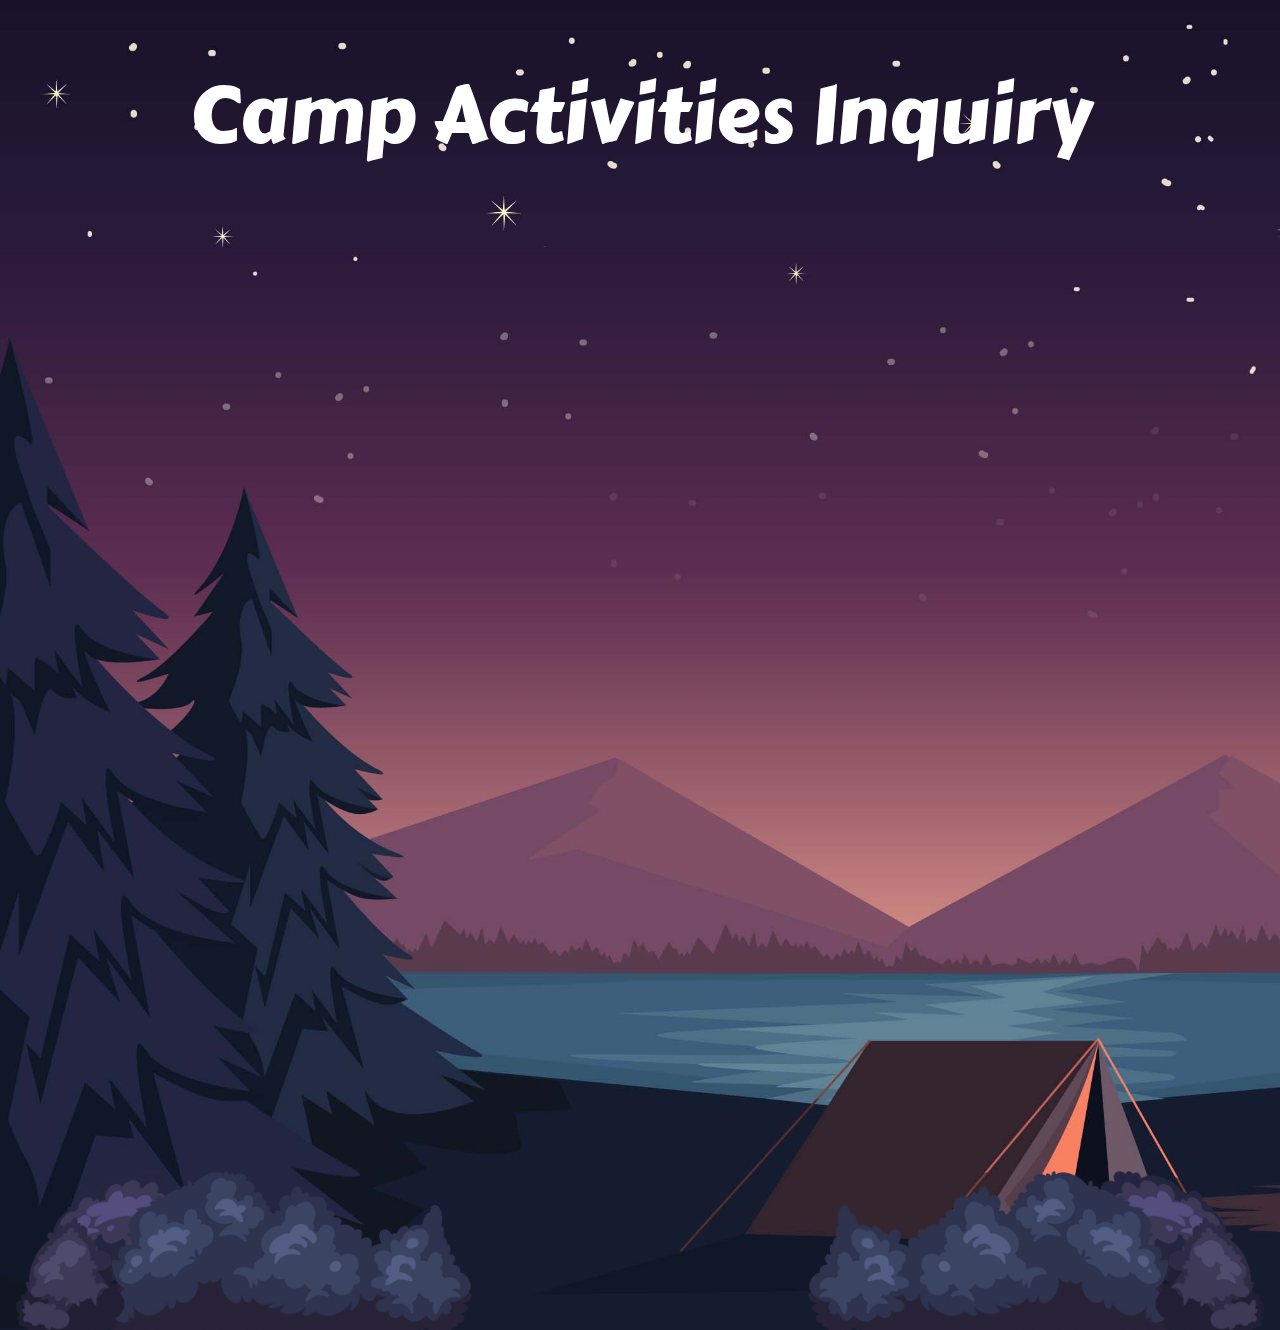
<file: index.html>
<!DOCTYPE html>
<html lang="en">
<head>
    <meta charset="UTF-8">
    <meta name="viewport" content="width=device-width, initial-scale=1.0">
    <link rel="stylesheet" href="styles.css">
    <title>DEV.to - Glam Up My Markup 💅 Contest</title>
    <script src="script.js"></script>
    <!--<a href="https://www.freepik.com/free-vector/variety-trees-white-background_40513014.htm#page=2&query=bush&position=23&from_view=keyword&track=sph&uuid=af1a1e46-7916-4a64-933e-50e843ff9ce9">Image by brgfx</a> on Freepik-->
    <!--<a href="https://www.flaticon.com/free-icons/bio" title="bio icons">Bio icons created by KP Arts - Flaticon</a>-->
    <!--<a href="https://www.freepik.com/free-vector/sunrise-hiking-concept-illustration_34680789.htm#query=hiking&position=1&from_view=keyword&track=sph&uuid=f530e503-7ffe-4e24-b634-121eb2b3d410">Image by storyset</a> on Freepik-->
    <!-- <a href="https://www.freepik.com/free-vector/canoeing-concept-illustration_13591847.htm#fromView=search&page=1&position=17&uuid=ebf910ea-ab8f-4ed5-87c1-2773c423997a">Image by storyset on Freepik</a> -->
    <!-- <a href="https://www.freepik.com/free-vector/fishing-with-net-concept-illustration_37573837.htm#fromView=search&page=1&position=12&uuid=91c485d6-50f2-4053-baba-3a6ef8a2d8ae?log-in=google">Image by storyset</a> on Freepik -->
    <!-- <a href="https://www.freepik.com/free-vector/archery-concept-illustration_9000495.htm#fromView=search&page=1&position=20&uuid=278c6fab-d000-49c3-9a09-067fc30376dd">Image by storyset on Freepik</a> -->
    <!-- <a href="https://www.freepik.com/free-vector/people-making-pottery-flat-design_4931731.htm#fromView=search&page=1&position=35&uuid=3cac0363-82f3-4e8e-9757-a4470b148d5a">Image by freepik</a> -->
    <!-- <a href="https://www.freepik.com/free-vector/camping-place-cartoon-composition-with-yellow-tent-lamp-pot-with-dinner-fire-night-sky_13749110.htm#fromView=search&page=1&position=8&uuid=9a536846-3086-4fef-b767-0259c829ba7e">Image by macrovector on Freepik</a> -->
</head>
<body>
    <section id="camp-activities-inquiry">
        <h1>Camp Activities Inquiry</h1>
        <form action="/submit-form" method="POST">
            <label for="activity-select">Which camp activities are you most looking forward to?</label>
            <select id="activity-select" name="activity">
                <option value="">--Please choose an option--</option>
                <option value="hiking">Hiking</option>
                <option value="canoeing">Canoeing</option>
                <option value="fishing">Fishing</option>
                <option value="crafts">Crafts</option>
                <option value="archery">Archery</option>
            </select>
    
            <label for="food-allergies">Food Allergies (if any)</label>
            <textarea id="food-allergies" name="food_allergies" rows="4" cols="50"></textarea>
    
            <label for="additional-info">Additional things the counselor should know</label>
            <textarea id="additional-info" name="additional_info" rows="4" cols="50"></textarea>
    
            <button type="submit">Submit</button>
        </form>
    </section>
</body>
</html>
</file>
<file: styles.css>
@import url('https://fonts.googleapis.com/css2?family=Carter+One&family=Truculenta:opsz,wght@12..72,100..900&display=swap');
@import url('https://fonts.googleapis.com/css2?family=Edu+NSW+ACT+Foundation:wght@400..700&display=swap');

html, body, #camp-activities-inquiry{ overflow-x: hidden; }

body{
    position: relative;
    font-family: system-ui, -apple-system, BlinkMacSystemFont, 'Segoe UI', Roboto, Oxygen, Ubuntu, Cantarell, 'Open Sans', 'Helvetica Neue', sans-serif;
    user-select: none;
    background-image: url('images/camp-bg.jpg');
    background-repeat: no-repeat;
    background-size: cover;
    color: white;
    min-height: 100vh;
    margin: 0;
}

#camp-activities-inquiry{
    text-align: center;
    display: none;
}
#camp-activities-inquiry h1{
    font-family: "Carter One", system-ui;
    font-weight: 400;
    font-style: normal;
    font-size: 5em;
}

#camp-activities-inquiry form{
    display: grid;
    grid-template-columns: 50% 50%;
    grid-template-rows: 50vh 50vh;
    align-items: center;
    justify-content: center;
    row-gap: 2rem;
    font-size: 2em;
    padding-bottom: 5rem;
}

#camp-activities-inquiry form > div{
    display: flex;
    flex-direction: column;
    align-items: center;
    position: relative;
    height: 100%;
    width: 100%;
    justify-content: center;
    row-gap: 1rem;
}

#camp-activities-inquiry form label{
    font-family: "Truculenta", sans-serif;
    font-optical-sizing: auto;
    font-weight: 400;
    font-style: normal;
    font-variation-settings:
      "wdth" 100;
}

textarea{
    max-width: 800px;
    width: 80%;
    height: 80%;
    border-radius: 1rem;
    font-family: "Edu NSW ACT Foundation", cursive;
    font-optical-sizing: auto;
    font-weight: 400;
    font-style: normal;
    resize: none;
    box-sizing: border-box;
    padding: 1rem;
    font-size: 0.75em;
    color: white;
    background: transparent;
    border-color: white;
    transition: border-color 0.5s linear, box-shadow 0.5s linear, background-color 0.5s linear;
}

textarea:focus-visible{
    outline: none;
    border-color: blueviolet;
    box-shadow: 0 0 2rem rgb(50, 1, 97), inset 0 0 1rem rgb(50, 1, 97);
    background-color: rgba(50, 20, 150, 0.2);
}

#camp-activities-inquiry form button{
    font-family: 'Courier New', Courier, monospace;
    background: transparent;
    border: none;
    cursor: pointer;
    font-size: 1.5em;
    color: white;
    transition: transform 0.25s ease-in-out;
}

#camp-activities-inquiry form button:hover, #camp-activities-inquiry form button:focus{
    transform: translateY(20%) scale(1.1, 1);
}

#camp-activities-inquiry form label[for="activity-select"]{
    width: 80%;
    font-weight: 600;
    margin-top: 0.5rem;
    font-size: 1.2em;
}

.custom-select{
    position: relative;
    font-family: "Edu NSW ACT Foundation", cursive;
}

.arrow-area{
    position: absolute;
    height: 82.4px;
    top: 0;
    right: 0;
    z-index: 1;
    pointer-events: none;
    background: linear-gradient(to bottom, rgba(55, 0, 75, 0.5) 50%, rgba(75, 0, 75, 0.5));
    border-radius: 0 9999px 9999px 0;
}

.arrow-area img{
    height: 100%;
    transition: rotate 0.2s ease-in-out;
}

.custom-select select {
    display: none;
}

.select-selected {
    width: 27rem;
    position: relative;
    font-optical-sizing: auto;
    font-weight: 400;
    font-style: normal;
    font-size: 1.25em;
    border-radius: 9999px;
    padding: 1rem;
    padding-right: 5rem;
    background-color: #eeeeee22;
    overflow: hidden;
}

.select-selected.select-arrow-active{
    border-radius: 9999px 9999px 9999px 0;
}

.select-items div {
    color: black;
    padding: 1rem;
    border: 1px solid transparent;
    border-color: transparent transparent rgba(0, 0, 0, 0.1) transparent;
    cursor: pointer;
    user-select: none;
    font-size: 1.25em;
    transition: background-color, 0.3s ease-in-out;
}

.select-items {
    display: block;
    background-color: #fff;
    width: 446.6px;
    border-radius: 0 0 40px 40px;
    position: absolute;
    z-index: 10;
}

.select-items div:hover, .same-as-selected {
    background-color: rgba(0, 0, 0, 0.1);
}

.select-items div:last-child, .same-as-selected:last-child{
    border-radius: 0 0 40px 40px;
}

.selected-hover-effect{
    z-index: 0;
    width: 0;
    height: 82.4px;
    position: absolute;
    top: 0;
    left: 0;
    transition: width 0.4s 0.15s ease-in, opacity 0.4s 0.15s ease-in;
    background: linear-gradient(to bottom, rgba(55, 0, 75, 0.35), rgba(75, 0, 55, 0.35));
    opacity: 0;
}

#current-selected{
    position: relative;
    z-index: 1;
}

.cloud{
    position: absolute;
    filter: brightness(0.7);
    z-index: -1;
    opacity: 0.5;
    left: -50vw;
    animation: cloud-moving linear infinite alternate;
}

.bush{
    z-index: 1;
    position: absolute;
    bottom: 0;
    width: 30rem;
    cursor: pointer;
    filter: hue-rotate(110deg) brightness(0.7);
    transition: width 1s linear(0 0%, 0.22 2.1%, 0.86 6.5%, 1.11 8.6%, 1.3 10.7%, 1.35 11.8%, 1.37 12.9%, 1.37 13.7%, 1.36 14.5%, 1.32 16.2%, 1.03 21.8%, 0.94 24%, 0.89 25.9%, 0.88 26.85%, 0.87 27.8%, 0.87 29.25%, 0.88 30.7%, 0.91 32.4%, 0.98 36.4%, 1.01 38.3%, 1.04 40.5%, 1.05 42.7%, 1.05 44.1%, 1.04 45.7%, 1 53.3%, 0.99 55.4%, 0.98 57.5%, 0.99 60.7%, 1 68.1%, 1.01 72.2%, 1 86.7%, 1 100%)
}

.activity-selection-section{
    z-index: 10;
    justify-content: flex-start !important;
}

.selected-activity{
    perspective: 1000px;
    perspective-origin: 50% 50%;
    background: radial-gradient(ellipse, #19005788, #56007e44, #5d003822, transparent 70%);
}

.selected-activity-img{
    height: 90%;
    width: auto;
    border-radius: 5rem;
    max-height: 750px;
    max-width: 100%;
    transform-style: preserve-3d;
    transition: transform 0.5s linear;
}

.animated{ transition: transform 0.5s ease-in-out, opacity 0.5s ease-in-out; }
.hidden{ opacity: 0; transform: translateY(-2rem); }
.appeared{ opacity: 1; transform: translateY(0); }

.leaf{
    position: absolute;
    z-index: 2;
    width: 2rem;
    filter: hue-rotate(105deg) brightness(0.55) contrast(2) saturate(0.75);
    transition: transform 0.5s ease-out;
    animation-duration: 1s;
    animation-timing-function: ease-out;
    opacity: 0;
    transform: translate(0) rotate(0) scale(0);
}

.effect-area{
    position: absolute;
    bottom: 0;
    height: 100vh;
    width: 100vw;
    overflow: hidden;
    pointer-events: none;
}

@keyframes cloud-moving{
    from{
        transform: translateX(0);
    }
    to{
        transform: translateX(200vw);
    }
}

@keyframes leaf-away-1{
    0%{
        transform: translate(0) rotate(0) scale(0);
        opacity: 0;
    }
    65%{
        transform: translate(50%, -50%) rotate(30deg) scale(1);
        opacity: 1;
    }
    100%{
        transform: translate(50%, -50%) rotate(30deg) scale(0.8);
        opacity: 0;
    }
}

@keyframes leaf-away-2{
    0%{
        transform: translate(0) rotate(0) scale(0);
        opacity: 0;
    }
    65%{
        transform: translate(-50%, -50%) rotate(-15deg) scale(-0.8, 0.8);
        opacity: 1;
    }
    100%{
        transform: translate(-50%, -50%) rotate(-15deg) scale(-0.6, 0.6);
        opacity: 0;
    }
}

@media (max-width: 1024px) {
    #camp-activities-inquiry form{
        display: flex;
        flex-direction: column;
    }
    .selected-activity-img{
        width: 50%;
        height: auto;
    }
    textarea{ width: 60%; }
    #camp-activities-inquiry h1{
        font-size: 3em;
        margin-block-start: 0.5em;
        margin-block-end: 0.5em;
    }
    .select-selected, .select-hover-effect, .select-items div{ font-size: 1em; }
    .select-selected{ width: 20rem; }
    .arrow-area, .select-hover-effect{
        height: 72.4px;
    }
    .select-items{ width: 344.6px; }
    #camp-activities-inquiry form label[for="activity-select"]{
        font-size: 0.9em;
        margin: 0;
    }
    #camp-activities-inquiry form{ row-gap: 1rem; }
    #camp-activities-inquiry form label{ font-size: 0.75em; }
}

@media (max-width: 768px){
    textarea{ width: 80%; }
}

@media (max-width: 640px) {
    #camp-activities-inquiry h1{
        font-size: 2em;
    }
    .select-selected, .select-hover-effect, .select-items div{ font-size: 0.6em; }
    .select-selected{
        width: 15rem;
        padding: 0.5rem;
        padding-right: 2.5rem;
    }
    .arrow-area, .select-hover-effect{
        height: 40px;
    }
    .select-items{ width: 248px; }
    .select-items div{ padding: 0.5rem; }
    #camp-activities-inquiry form label[for="activity-select"]{
        font-size: 0.75em;
        width: 80%;
        line-height: 1; 
    }
    #camp-activities-inquiry form label{ font-size: 0.5em; }
}

@media (max-width: 400px) {
    #camp-activities-inquiry h1{
        line-height: 1;
    }
}
</file>
